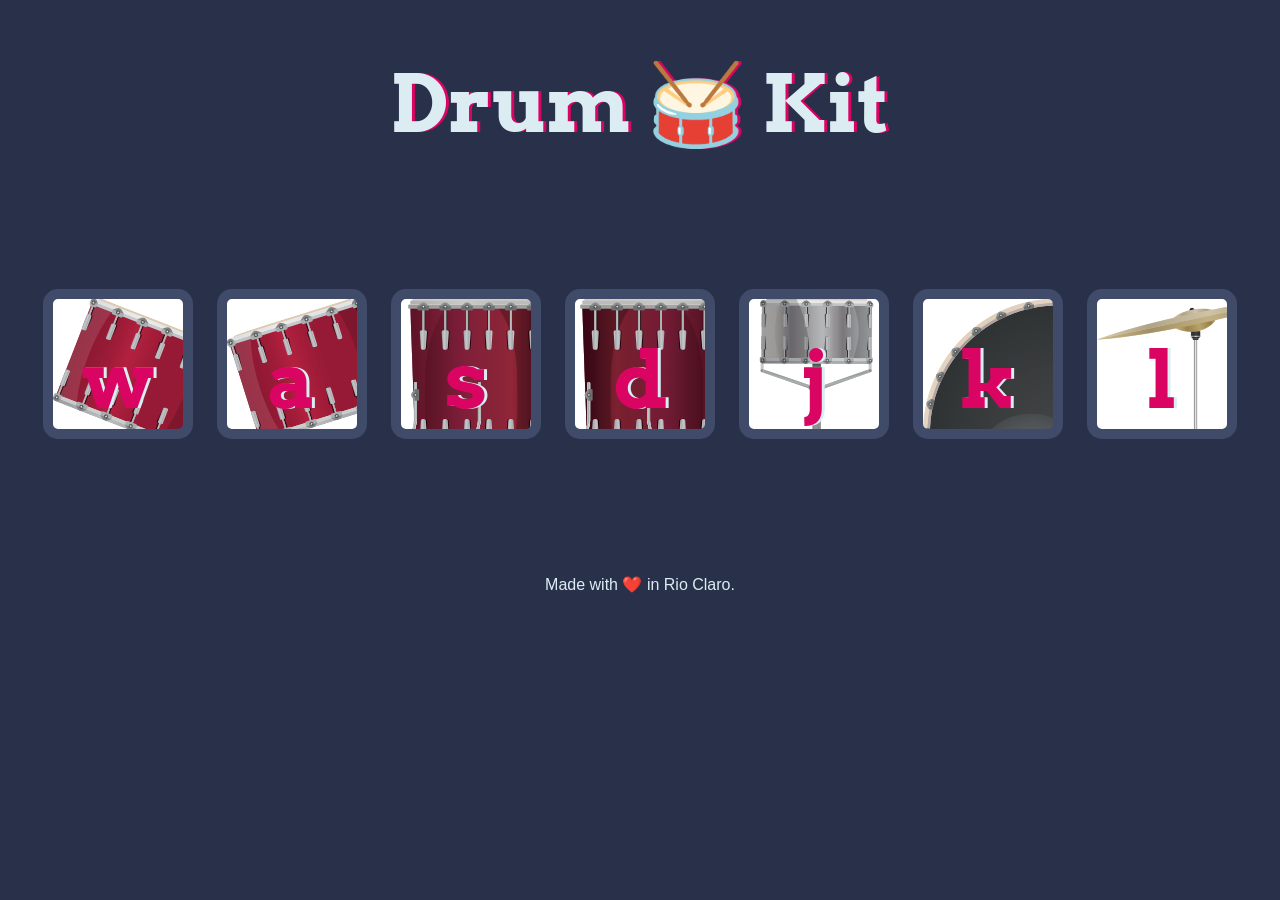
<file: Drum Kit /index.html>
<!DOCTYPE html>
<html lang="en" dir="ltr">

<head>
  <meta charset="utf-8">
  <title>Drum Kit</title>
  <link rel="stylesheet" href="styles.css">
  <link href="https://fonts.googleapis.com/css?family=Arvo" rel="stylesheet">
</head>

<body>

  <h1 id="title">Drum 🥁 Kit</h1>
  <div class="set">
    <button class="w drum">w</button>
    <button class="a drum">a</button>
    <button class="s drum">s</button>
    <button class="d drum">d</button>
    <button class="j drum">j</button>
    <button class="k drum">k</button>
    <button class="l drum">l</button>
  </div>


  <footer>
    Made with ❤️ in Rio Claro.
  </footer>
  <script src="./index.js" charset="utf-8"></script>
</body>

</html>
</file>
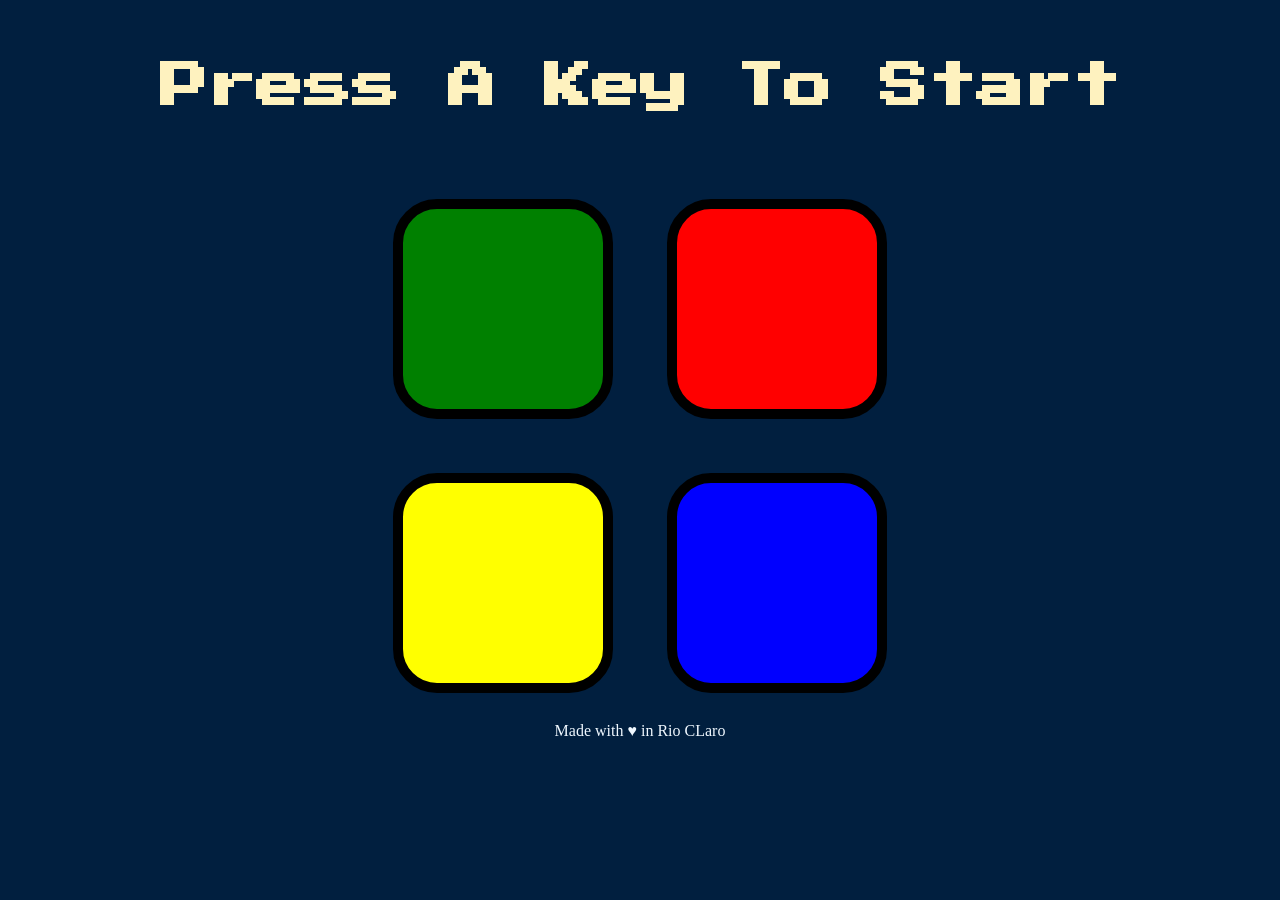
<file: Simon Game/index.html>
<!DOCTYPE html>
<html lang="en" dir="ltr">

<head>
  <meta charset="utf-8">
  <title>Simon</title>
  <link rel="stylesheet" href="styles.css">
  <link href="https://fonts.googleapis.com/css?family=Press+Start+2P" rel="stylesheet">
</head>

<body>
  <h1 id="level-title">Press A Key To Start</h1>
  <div class="container">
    <div class="row">

      <div type="button" id="green" class="btn green">

      </div>

      <div type="button" id="red" class="btn red">

      </div>
    </div>

    <div class="row">

      <div type="button" id="yellow" class="btn yellow">

      </div>
      <div type="button" id="blue" class="btn blue">

      </div>

    </div>

  </div>

  <footer>Made with ♥️ in Rio CLaro</footer>

<script src="https://code.jquery.com/jquery-3.7.1.min.js"></script>
<script src="./game.js"></script>
</body>

</html>
</file>
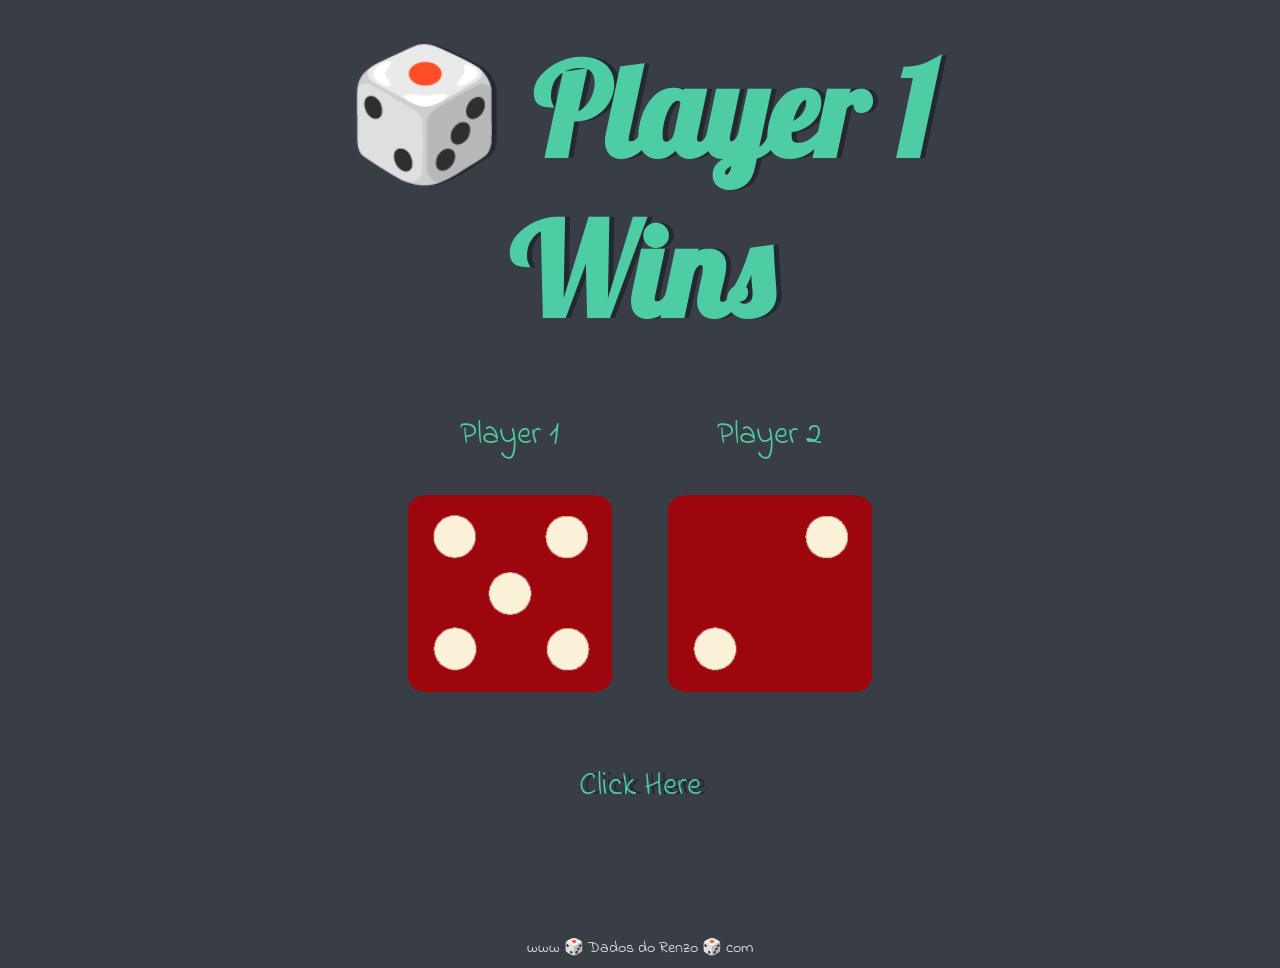
<file: Dicee Game /dicee.html>
<!DOCTYPE html>
<html lang="en" dir="ltr">
  <head>
    <meta charset="utf-8" />
    <title>Dicee</title>
    <link rel="stylesheet" href="styles.css" />
    <link
      href="https://fonts.googleapis.com/css?family=Indie+Flower|Lobster"
      rel="stylesheet"
    />
  </head>
  <body>
    <div class="container">
      <h1>Dados do Renzo</h1>

      <div class="dice">
        <p>Player 1</p>
        <img class="img1" src="./images/dice6.png" />
      </div>

      <div class="dice">
        <p>Player 2</p>
        <img class="img2" src="./images/dice6.png" />
      </div>

      <div>
        <button><p>Click Here</p></button>
      </div>
    </div>

    <footer>www 🎲 Dados do Renzo 🎲 com</footer>
    <script src="index.js" charset="utf-8"></script>
  </body>
</html>
</file>
<file: Drum Kit /styles.css>
body {
  text-align: center;
  background-color: #283149;
}

h1 {
  font-size: 5rem;
  color: #DBEDF3;
  font-family: "Arvo", cursive;
  text-shadow: 3px 0 #DA0463;

}

footer {
  color: #DBEDF3;
  font-family: sans-serif;
}

.w {
background: url("./images/tom1.png");
}

.a {
background: url("./images/tom2.png")
}

.s {
background: url("./images/tom3.png");
}

.d {
background: url("./images/tom4.png");
}

.j {
background: url("./images/snare.png");
}

.k {
background: url("./images/kick.png");
}

.l {
background: url("./images/crash.png");
}

.set {
  margin: 10% auto;
}

.game-over {
  background-color: red;
  opacity: 0.8;
}

.pressed {
  box-shadow: 0 3px 4px 0 #DBEDF3;
  opacity: 0.5;
}

.red {
  color: red;
}

.drum {
  outline: none;
  border: 10px solid #404B69;
  font-size: 5rem;
  font-family: 'Arvo', cursive;
  line-height: 2;
  font-weight: 900;
  color: #DA0463;
  text-shadow: 3px 0 #DBEDF3;
  border-radius: 15px;
  display: inline-block;
  width: 150px;
  height: 150px;
  text-align: center;
  margin: 10px;
  background-color: white;
  align-items: center;
}

.drum:hover:not(.click){
  color: red;
}


.drum.click{
  color: white;
  transition: background-color 0.2s ease;
}
</file>
<file: Simon Game/styles.css>
body {
  text-align: center;
  background-color: #011F3F;
}

#level-title {
  font-family: 'Press Start 2P', cursive;
  font-size: 3rem;
  margin:  5%;
  color: #FEF2BF;
}

.container {
  display: block;
  width: 50%;
  margin: auto;

}

.btn {
  margin: 25px;
  display: inline-block;
  height: 200px;
  width: 200px;
  border: 10px solid black;
  border-radius: 20%;
}

.game-over {
  background-color: red;
  opacity: 0.8;
}

.red {
  background-color: red;
}

.green {
  background-color: green;
}

.blue {
  background-color: blue;
}

.yellow {
  background-color: yellow;
}

.pressed {
  box-shadow: 0 0 20px white;
  background-color: grey;
}

footer{
  color: aliceblue;
}
</file>
<file: Dicee Game /styles.css>
.container {
  width: 70%;
  margin: auto;
  text-align: center;
}

.dice {
  text-align: center;
  display: inline-block;

}

body {
  background-color: #393E46;
}

h1 {
  margin: 30px;
  font-family: 'Lobster', cursive;
  text-shadow: 5px 0 #232931;
  font-size: 8rem;
  color: #4ECCA3;
}

p {
  font-size: 2rem;
  color: #4ECCA3;
  font-family: 'Indie Flower', cursive;
}

img {
  width: 80%;
}

footer {
  margin-top: 5%;
  color: #EEEEEE;
  text-align: center;
  font-family: 'Indie Flower', cursive;

}

@keyframes shake {
  0% { transform: rotate(0deg); }
  25% { transform: rotate(20deg); }
  50% { transform: rotate(-20deg); }
  75% { transform: rotate(10deg); }
  100% { transform: rotate(0deg); }
}

.rolling {
  animation: shake 0.5s ease;
}

button{
  margin: 30px;
  font-family: 'Lobster', cursive;
  text-shadow: 5px 0 #232931;
  font-size: 8rem;
  color: #4ECCA3;
  background-color: transparent;
  border: none;
}
</file>
